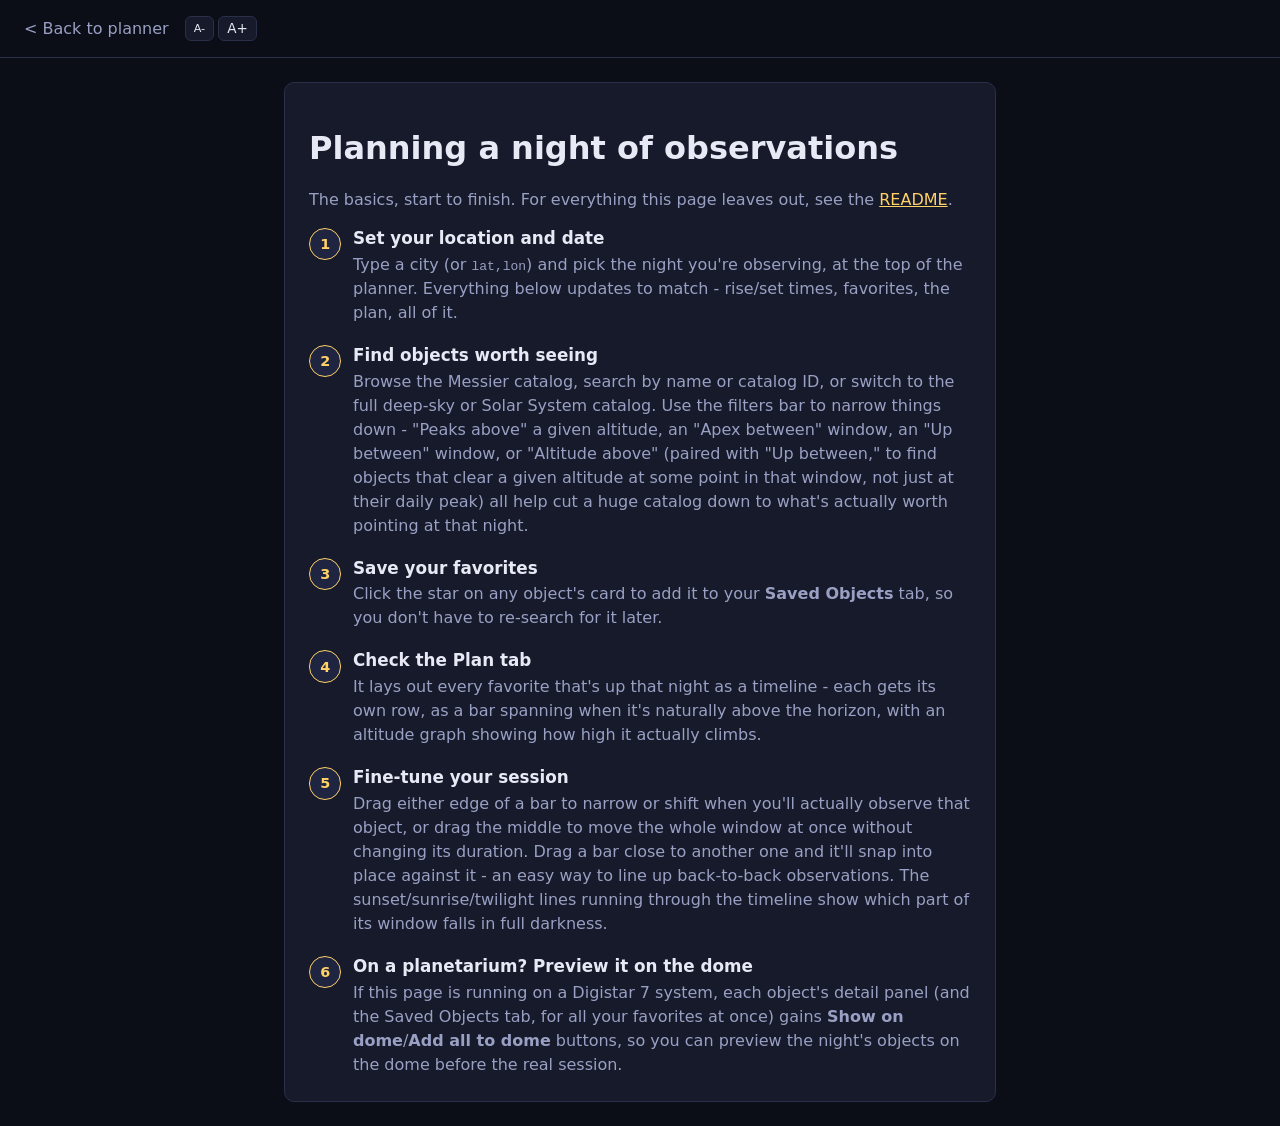
<file: howto.html>
<!DOCTYPE html>
<html lang="en">
<head>
    <meta charset="UTF-8">
    <meta name="viewport" content="width=device-width, initial-scale=1.0">
    <title>How To - Sky Tonight</title>
    <link rel="stylesheet" href="style.css">
</head>
<body>
    <header class="app-header">
        <a href="index.html" class="back-link">&lt; Back to planner</a>
        <div class="font-size-controls" role="group" aria-label="Text size">
            <button id="font-size-decrease" type="button" aria-label="Decrease text size">A-</button>
            <button id="font-size-increase" type="button" aria-label="Increase text size">A+</button>
        </div>
    </header>

    <main class="object-page how-to-page">
        <div class="object-page__content">
            <h1>Planning a night of observations</h1>
            <p class="how-to-intro">
                The basics, start to finish. For everything this page leaves out,
                see the <a href="https://github.com/jamesknight627/ObservationPlanner/blob/main/README.md" target="_blank" rel="noopener">README</a>.
            </p>

            <ol class="how-to-steps">
                <li>
                    <h2>Set your location and date</h2>
                    <p>Type a city (or <code>lat,lon</code>) and pick the night you're
                    observing, at the top of the planner. Everything below updates to
                    match - rise/set times, favorites, the plan, all of it.</p>
                </li>
                <li>
                    <h2>Find objects worth seeing</h2>
                    <p>Browse the Messier catalog, search by name or catalog ID, or
                    switch to the full deep-sky or Solar System catalog. Use the
                    filters bar to narrow things down - "Peaks above" a given altitude,
                    an "Apex between" window, an "Up between" window, or "Altitude
                    above" (paired with "Up between," to find objects that clear a
                    given altitude at some point in that window, not just at their
                    daily peak) all help cut a huge catalog down to what's actually
                    worth pointing at that night.</p>
                </li>
                <li>
                    <h2>Save your favorites</h2>
                    <p>Click the star on any object's card to add it to your
                    <strong>Saved Objects</strong> tab, so you don't have to re-search
                    for it later.</p>
                </li>
                <li>
                    <h2>Check the Plan tab</h2>
                    <p>It lays out every favorite that's up that night as a timeline -
                    each gets its own row, as a bar spanning when it's naturally above
                    the horizon, with an altitude graph showing how high it actually
                    climbs.</p>
                </li>
                <li>
                    <h2>Fine-tune your session</h2>
                    <p>Drag either edge of a bar to narrow or shift when you'll
                    actually observe that object, or drag the middle to move the
                    whole window at once without changing its duration. Drag a bar
                    close to another one and it'll snap into place against it - an
                    easy way to line up back-to-back observations. The
                    sunset/sunrise/twilight lines running through the timeline show
                    which part of its window falls in full darkness.</p>
                </li>
                <li>
                    <h2>On a planetarium? Preview it on the dome</h2>
                    <p>If this page is running on a Digistar 7 system, each object's
                    detail panel (and the Saved Objects tab, for all your favorites at
                    once) gains <strong>Show on dome</strong>/<strong>Add all to
                    dome</strong> buttons, so you can preview the night's objects on
                    the dome before the real session.</p>
                </li>
            </ol>
        </div>
    </main>

    <script type="module" src="js/howto.js"></script>
</body>
</html>
</file>
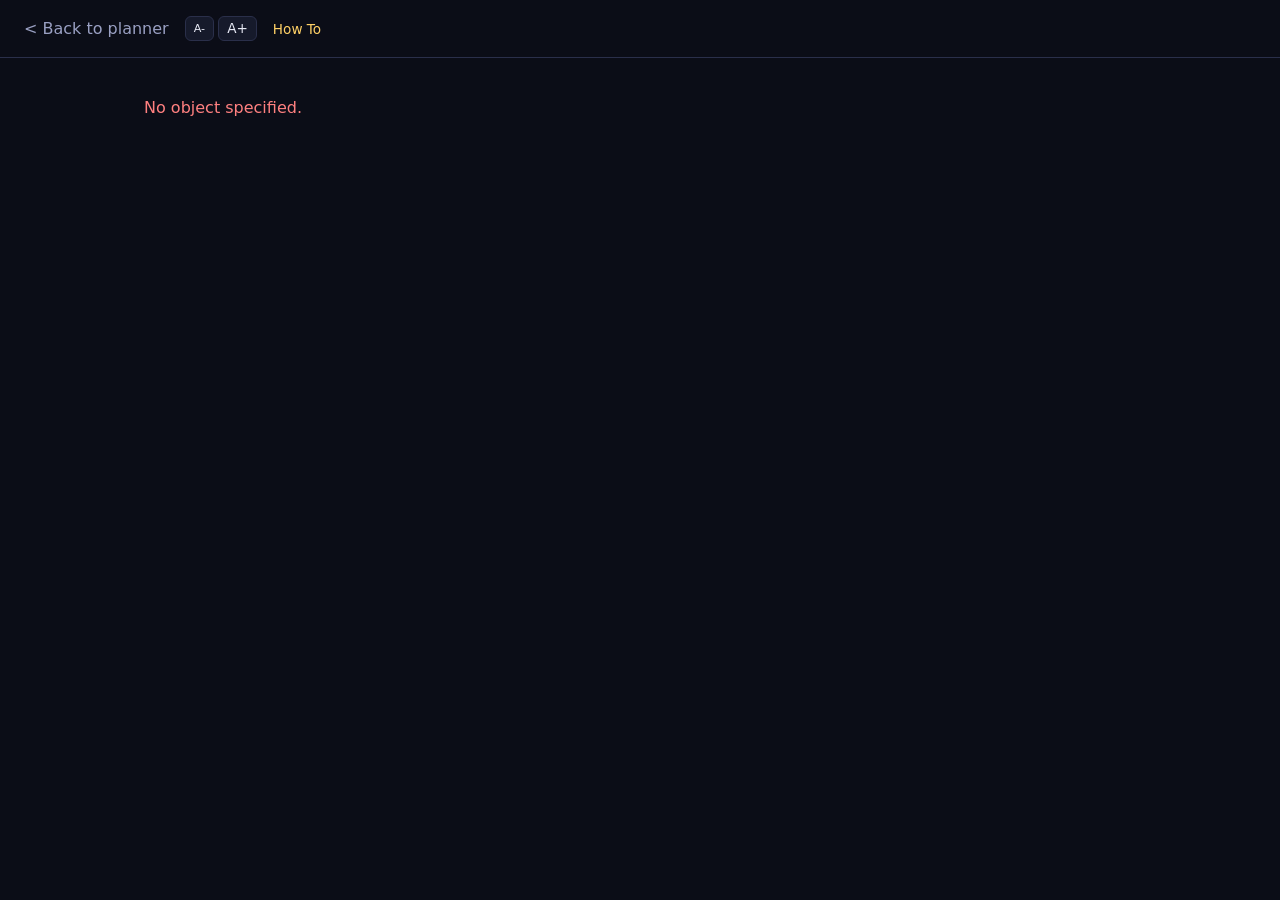
<file: object.html>
<!DOCTYPE html>
<html lang="en">
<head>
    <meta charset="UTF-8">
    <meta name="viewport" content="width=device-width, initial-scale=1.0">
    <title>Object Details - Sky Tonight</title>
    <link rel="stylesheet" href="style.css">
</head>
<body>
    <header class="app-header">
        <a href="index.html" id="back-link" class="back-link">&lt; Back to planner</a>
        <div class="font-size-controls" role="group" aria-label="Text size">
            <button id="font-size-decrease" type="button" aria-label="Decrease text size">A-</button>
            <button id="font-size-increase" type="button" aria-label="Increase text size">A+</button>
        </div>
        <a class="how-to-link" href="howto.html">How To</a>
    </header>

    <main id="object-page" class="object-page" aria-live="polite">
        <p class="empty-state">Loading...</p>
    </main>

    <script type="module" src="js/object.js"></script>
</body>
</html>
</file>
<file: style.css>
:root {
    --bg: #0b0d17;
    --surface: #161a2b;
    --surface-hover: #1f2440;
    --text: #e7e9f5;
    --text-muted: #9aa0c3;
    --accent: #ffd166;
    --border: #2a2f4a;
    --radius: 10px;
    /* One color per line on the Plan scheduler (sunset/sunrise/civil-twilight, plus the
       per-row horizon reference), each paired with its own pattern so every line is
       distinguishable by color AND shape, not color alone. Shared between .scheduler's
       own lines and .scheduler__legend's key, which is a sibling rather than a
       descendant of it, so these live at :root rather than scoped to .scheduler. */
    --sun-sunset: #ff8a5c;
    --sun-sunrise: #ffb703;
    --sun-civil-dusk: #5c8dff;
    --sun-civil-dawn: #4fd1c5;
    --sun-horizon: var(--text-muted);
}

* {
    box-sizing: border-box;
}

body {
    margin: 0;
    background: var(--bg);
    color: var(--text);
    font-family: system-ui, sans-serif;
}

.app-header {
    display: flex;
    flex-wrap: wrap;
    align-items: center;
    gap: 1rem;
    padding: 1rem 1.5rem;
    border-bottom: 1px solid var(--border);
    position: sticky;
    top: 0;
    background: var(--bg);
    z-index: 10;
}

.app-header h1 {
    font-size: 1.25rem;
    margin: 0;
}

.search-form {
    display: flex;
    gap: 0.5rem;
    flex: 1 1 240px;
}

.search-form input {
    flex: 1;
}

.planner-controls {
    display: flex;
    align-items: center;
    gap: 1rem;
    font-size: 0.85rem;
    color: var(--text-muted);
}

.location-status {
    font-size: 0.8rem;
    color: var(--text-muted);
}

/* Site-wide text size (see js/fontSize.js) - scales the root font size, so every
   rem-based size elsewhere in this file grows or shrinks along with it. */
.font-size-controls {
    display: flex;
    gap: 0.25rem;
}

.font-size-controls button {
    padding: 0.3rem 0.5rem;
    font-size: 0.85rem;
    line-height: 1;
}

#font-size-decrease {
    font-size: 0.7rem;
}

input,
select,
button {
    font: inherit;
    border-radius: 6px;
    border: 1px solid var(--border);
    background: var(--surface);
    color: var(--text);
    padding: 0.4rem 0.6rem;
}

input:disabled,
select:disabled,
button:disabled {
    opacity: 0.5;
    cursor: not-allowed;
}

button {
    cursor: pointer;
}

button:hover,
button:focus-visible {
    background: var(--surface-hover);
}

.app-body {
    display: grid;
    grid-template-columns: 1fr 320px;
    gap: 1rem;
    padding: 1rem 1.5rem;
    transition: grid-template-columns 0.2s ease;
}

/* Detail panel minimized to a narrow strip (see .detail-panel__minimize in js/render.js)
   - the results column reclaims the freed space automatically since it's the "1fr" track. */
.app-body.detail-panel-minimized {
    grid-template-columns: 1fr 2.5rem;
}

.tabs {
    grid-column: 1 / -1;
    display: flex;
    gap: 0.5rem;
}

.tab {
    background: none;
    border: none;
    padding: 0.5rem 0.75rem;
    color: var(--text-muted);
}

.tab.is-active {
    color: var(--text);
    border-bottom: 2px solid var(--accent);
    border-radius: 0;
}

.filters {
    grid-column: 1 / -1;
    display: flex;
    flex-wrap: wrap;
    align-items: end;
    gap: 1rem;
    padding: 0.75rem;
    background: var(--surface);
    border: 1px solid var(--border);
    border-radius: var(--radius);
    font-size: 0.85rem;
    color: var(--text-muted);
}

.filters label {
    display: flex;
    flex-direction: column;
    gap: 0.25rem;
}

.filters input[type="number"] {
    width: 5rem;
}

.filters[hidden] {
    display: none;
}

.saved-list-toolbar {
    grid-column: 1 / -1;
    display: flex;
    flex-wrap: wrap;
    align-items: end;
    gap: 1rem;
    padding: 0.75rem;
    background: var(--surface);
    border: 1px solid var(--border);
    border-radius: var(--radius);
    font-size: 0.85rem;
    color: var(--text-muted);
}

.saved-list-toolbar label {
    display: flex;
    flex-direction: column;
    gap: 0.25rem;
}

.saved-list-toolbar[hidden] {
    display: none;
}

.results-column {
    display: flex;
    flex-direction: column;
    gap: 1rem;
    min-width: 0;
}

.pagination {
    display: flex;
    align-items: center;
    justify-content: center;
    gap: 1rem;
    font-size: 0.85rem;
    color: var(--text-muted);
}

.pagination button:disabled {
    opacity: 0.4;
    cursor: default;
}

.pagination button:disabled:hover {
    background: var(--surface);
}

.pagination[hidden] {
    display: none;
}

.object-grid,
.saved-list {
    display: grid;
    gap: 1rem;
    align-content: start;
    list-style: none;
    margin: 0;
    padding: 0;
    min-height: 200px;
}

.object-grid {
    grid-template-columns: repeat(4, 1fr);
}

.saved-list {
    grid-template-columns: repeat(auto-fill, minmax(280px, 1fr));
}

.object-grid[hidden],
.saved-list[hidden] {
    display: none;
}

.object-grid.is-loading::after {
    content: "Loading...";
    color: var(--text-muted);
}

.object-grid.has-error {
    display: block;
}

.error-state {
    color: #ff8080;
}

.empty-state {
    color: var(--text-muted);
}

.object-card {
    position: relative;
    background: var(--surface);
    border: 1px solid var(--border);
    border-radius: var(--radius);
    padding: 1rem;
    cursor: pointer;
    transition: transform 0.15s ease, border-color 0.15s ease;
}

.object-card:hover,
.object-card:focus-visible {
    transform: translateY(-2px);
    border-color: var(--accent);
    outline: none;
}

.object-card.is-favorite {
    border-color: var(--accent);
}

.object-card__name {
    margin: 0 0 0.25rem;
    font-size: 1rem;
}

.object-card__type,
.object-card__mag {
    margin: 0;
    font-size: 0.8rem;
    color: var(--text-muted);
}

.object-card__equipment {
    margin: 0.35rem 0 0;
    font-size: 0.75rem;
    color: var(--accent);
}

/* A small glyph for the object's type (galaxy, cluster, nebula, ...), tucked into the
   card's otherwise-empty lower-right corner - see js/typeIcons.js for the glyph set and
   which raw type codes share one. Muted and low-opacity so it reads as a supporting
   detail, not competing with the card's text; decorative (the text type label already
   says the same thing), so it's inert to pointer/click handling. */
.object-card__type-icon {
    position: absolute;
    right: 0.75rem;
    bottom: 0.6rem;
    width: 40px;
    height: 40px;
    color: var(--text-muted);
    opacity: 0.55;
    pointer-events: none;
}

.object-card__type-icon svg {
    width: 100%;
    height: 100%;
    display: block;
}

.favorite-toggle {
    position: absolute;
    top: 0.5rem;
    right: 0.5rem;
    background: none;
    border: none;
    color: var(--text-muted);
    font-size: 1.1rem;
    padding: 0;
}

.object-card.is-favorite .favorite-toggle,
.favorite-toggle[aria-pressed="true"] {
    color: var(--accent);
}

.plan-list {
    grid-column: 1 / -1;
    min-height: 200px;
}

.plan-list[hidden] {
    display: none;
}

.plan-list__not-visible {
    margin-top: 1rem;
    font-size: 0.85rem;
    color: var(--text-muted);
}

.scheduler {
    --scheduler-label-width: 9rem;
    --scheduler-gutter: 0.75rem;
    --scheduler-reset-width: 1.5rem;
    position: relative;
    display: flex;
    flex-direction: column;
    gap: 0.35rem;
}

/* A row of sunset/sunrise/civil-twilight time flags, reserved at a fixed height (rather
   than floating up from their lines in the body below) so two close ones can stack into
   tiers without ever growing into whatever is above the scheduler. Only rendered when at
   least one of those crossings falls within the timeline. */
.scheduler__sun-labels {
    display: flex;
    align-items: flex-end;
    gap: var(--scheduler-gutter);
}

.scheduler__sun-labels-track {
    position: relative;
    flex: 1 1 auto;
    height: 2.1rem;
    margin-right: calc(var(--scheduler-reset-width) + var(--scheduler-gutter));
}

.scheduler__ruler {
    display: flex;
    align-items: center;
    gap: var(--scheduler-gutter);
    font-size: 0.7rem;
    color: var(--text-muted);
}

.scheduler__label-spacer {
    flex: 0 0 var(--scheduler-label-width);
}

.scheduler__ruler-track {
    position: relative;
    flex: 1 1 auto;
    height: 1.6rem;
    margin-right: calc(var(--scheduler-reset-width) + var(--scheduler-gutter));
}

/* Every hour gets a mark, bottom-anchored so they all sit flush with the gridlines
   starting just below; a labeled one (see MAX_LABELED_TICKS in scheduler.js) also gets
   a time above it and a taller mark, so the labeled ticks read as the "major" ones. */
.scheduler__tick {
    position: absolute;
    bottom: 0;
    display: flex;
    flex-direction: column;
    align-items: center;
    transform: translateX(-50%);
}

.scheduler__tick-label {
    margin-bottom: 0.2rem;
    white-space: nowrap;
}

.scheduler__tick-mark {
    width: 1px;
    height: 0.3rem;
    background: var(--border);
}

.scheduler__tick--labeled .scheduler__tick-mark {
    height: 0.6rem;
    background: var(--text-muted);
}

.scheduler__body {
    position: relative;
    margin-top: 1rem;
}

/* Lines sit behind the row list (see z-index on .scheduler__rows), spanning its full
   height in one overlay so they run continuously through every row's track instead of
   resetting at each row's own edges - the insets match the label/reset columns so the
   lines land at the same x-position as the ruler's own ticks above them. */
.scheduler__gridlines {
    position: absolute;
    top: 0;
    bottom: 0;
    left: calc(var(--scheduler-label-width) + var(--scheduler-gutter));
    right: calc(var(--scheduler-reset-width) + var(--scheduler-gutter));
    pointer-events: none;
}

.scheduler__gridline {
    position: absolute;
    top: 0;
    bottom: 0;
    width: 1px;
    background: var(--border);
}

/* Sunset/sunrise/civil-twilight markers, spanning the *entire* .scheduler (its nearest
   positioned ancestor - see "position: relative" above), not just the row list, so each
   line visibly runs from its flag in .scheduler__sun-labels down through the ruler and
   every row. Each row also gets its own copies of these spans appended straight into its
   track (see renderRow() in js/scheduler.js), since this overlay alone would otherwise
   only show through the gaps between rows - a track's own background covers it there. */
.scheduler__sun-marks {
    position: absolute;
    top: 0;
    bottom: 0;
    left: calc(var(--scheduler-label-width) + var(--scheduler-gutter));
    right: calc(var(--scheduler-reset-width) + var(--scheduler-gutter));
    pointer-events: none;
}

.scheduler__sun-mark {
    position: absolute;
    top: 0;
    bottom: 0;
    width: 2px;
    transform: translateX(-50%);
    pointer-events: none;
}

/* Only set on the full-height overlay's spans (see `trimToLabels` in buildSunMarkSpans(),
   js/scheduler.js), not a row's own copy. Without this, "top: 0" above puts every line's
   top edge at the very top of .scheduler__sun-labels-track - well above a tier0 label's
   own text, which sits at the *bottom* of that track. These stop each line ~5px below
   its own flag's text instead: track height (2.1rem) minus how far up that tier's label
   sits (0 for tier0, 1.05rem for tier1 - see .scheduler__sun-mark-label--tier1), plus the
   5px gap. */
.scheduler__sun-mark--tier0 {
    top: calc(2.1rem + 5px);
}

.scheduler__sun-mark--tier1 {
    top: calc(2.1rem - 1.05rem + 5px);
}

/* Each line gets its own color AND its own repeating pattern (solid/dashed/dotted/
   dash-dot), so no two are distinguishable by color alone - see the matching
   .scheduler__legend-swatch--* rules below, which reuse the same patterns as a key. */
.scheduler__sun-mark--sunset {
    background: var(--sun-sunset);
}

.scheduler__sun-mark--sunrise {
    background-image: repeating-linear-gradient(to bottom, var(--sun-sunrise) 0 6px, transparent 6px 10px);
}

.scheduler__sun-mark--civil-dusk {
    background-image: repeating-linear-gradient(to bottom, var(--sun-civil-dusk) 0 2px, transparent 2px 5px);
}

.scheduler__sun-mark--civil-dawn {
    background-image: repeating-linear-gradient(
        to bottom,
        var(--sun-civil-dawn) 0 6px, transparent 6px 9px,
        var(--sun-civil-dawn) 9px 11px, transparent 11px 14px
    );
}

/* Anchored to the bottom of the fixed-height .scheduler__sun-labels-track (see
   renderSunLabelsRow in js/scheduler.js), with tier1 stacked above tier0, so neither can
   ever grow past that track's own reserved space into content further up the page. */
.scheduler__sun-mark-label {
    position: absolute;
    bottom: 0;
    transform: translateX(-50%);
    font-size: 0.65rem;
    line-height: 1;
    white-space: nowrap;
}

.scheduler__sun-mark-label--tier1 {
    bottom: 1.05rem;
}

.scheduler__sun-mark-label--sunset { color: var(--sun-sunset); }
.scheduler__sun-mark-label--sunrise { color: var(--sun-sunrise); }
.scheduler__sun-mark-label--civil-dusk { color: var(--sun-civil-dusk); }
.scheduler__sun-mark-label--civil-dawn { color: var(--sun-civil-dawn); }

.scheduler__rows {
    position: relative;
    z-index: 1;
    list-style: none;
    margin: 0;
    padding: 0;
    display: flex;
    flex-direction: column;
    gap: 1.2rem;
}

.scheduler__row {
    display: flex;
    align-items: center;
    gap: var(--scheduler-gutter);
}

.scheduler__label {
    flex: 0 0 var(--scheduler-label-width);
    overflow: hidden;
    text-overflow: ellipsis;
    white-space: nowrap;
    text-align: left;
    background: none;
    border: none;
    color: var(--text);
    font-size: 0.85rem;
    padding: 0;
    cursor: pointer;
}

.scheduler__label:hover,
.scheduler__label:focus-visible {
    color: var(--accent);
    outline: none;
}

.scheduler__track {
    position: relative;
    flex: 1 1 auto;
    height: 3.375rem;
    background: var(--surface);
    border: 1px solid var(--border);
    border-radius: 6px;
}

/* Everything that needs clipping to the track's rounded corners (the altitude graph,
   sun-mark lines, ghost, and bar) lives in here rather than directly in .scheduler__track
   - .scheduler__bar-label is a sibling of this instead, so it can sit just above the
   track without this wrapper's own overflow:hidden cutting it off. */
.scheduler__track-content {
    position: absolute;
    top: 0;
    right: 0;
    bottom: 0;
    left: 0;
    border-radius: 6px;
    overflow: hidden;
}

/* The object's altitude-over-time curve, filling the track as a backdrop behind the
   ghost and the draggable bar (both given translucent backgrounds below so it still
   reads through them). Scaled to a fixed, shared -20°-to-90° range rather than each
   row's own min/max, so curve height is directly comparable row to row - see
   renderAltitudeGraph() in js/scheduler.js. */
.scheduler__altitude {
    position: absolute;
    top: 0;
    left: 0;
    width: 100%;
    height: 100%;
    display: block;
    pointer-events: none;
}

.scheduler__altitude-area {
    fill: rgba(255, 209, 102, 0.16);
}

.scheduler__altitude-line {
    fill: none;
    stroke: rgba(255, 209, 102, 0.5);
    stroke-width: 1.5;
    vector-effect: non-scaling-stroke;
}

/* The 0° reference line within each row's own altitude graph - part of the same line
   "language" as the sunset/sunrise/civil-twilight markers (see the legend), so it gets
   its own distinct fine-dotted pattern and the shared --sun-horizon color. */
.scheduler__altitude-horizon {
    stroke: var(--sun-horizon);
    stroke-width: 1;
    stroke-dasharray: 1 2;
    opacity: 0.7;
    vector-effect: non-scaling-stroke;
}

.scheduler__ghost {
    position: absolute;
    top: 0;
    bottom: 0;
    background: rgba(255, 255, 255, 0.06);
    border-radius: 6px;
    pointer-events: none;
}

.scheduler__bar {
    position: absolute;
    top: 0.25rem;
    bottom: 0.25rem;
    display: flex;
    align-items: center;
    background: rgba(31, 36, 64, 0.55);
    border: 1px solid var(--accent);
    border-radius: 6px;
    min-width: 1.25rem;
    cursor: grab;
    touch-action: none;
}

.scheduler__bar:active {
    cursor: grabbing;
}

.scheduler__bar:focus-visible {
    outline: 2px solid var(--text);
    outline-offset: 1px;
}

/* Positioned by JS (applyTimes() in js/scheduler.js) to track the bar's horizontal
   midpoint as it's dragged; "bottom" anchors it just above the track - a direct child of
   .scheduler__track, not of .scheduler__bar, so it isn't clipped by the track's own
   rounded-corner overflow (see .scheduler__track-content). */
.scheduler__bar-label {
    position: absolute;
    bottom: calc(100% + 2px);
    transform: translateX(-50%);
    background: var(--bg);
    border: 1px solid var(--border);
    border-radius: 4px;
    padding: 0.05rem 0.35rem;
    font-size: 0.75rem;
    color: var(--text);
    white-space: nowrap;
    pointer-events: none;
}

.scheduler__handle {
    flex: 0 0 0.6rem;
    align-self: stretch;
    background: var(--accent);
    border: none;
    padding: 0;
    cursor: ew-resize;
    touch-action: none;
}

.scheduler__handle--start {
    margin-right: auto;
    border-radius: 6px 0 0 6px;
}

.scheduler__handle--end {
    margin-left: auto;
    border-radius: 0 6px 6px 0;
}

.scheduler__handle:focus-visible {
    outline: 2px solid var(--text);
    outline-offset: 1px;
}

.scheduler__reset {
    flex: 0 0 var(--scheduler-reset-width);
    background: none;
    border: none;
    color: var(--text-muted);
    font-size: 1rem;
    padding: 0;
    cursor: pointer;
}

/* Stays a flex item (keeping its reserved width) even when hidden, rather than
   "display: none" collapsing it out of the row - otherwise .scheduler__track's
   "flex: 1 1 auto" would grow to fill the reclaimed space the instant a drag makes the
   reset button appear, visibly resizing/rescaling the bar and altitude graph mid-use. */
.scheduler__reset[hidden] {
    display: block;
    visibility: hidden;
    pointer-events: none;
}

.scheduler__reset:hover,
.scheduler__reset:focus-visible {
    color: var(--accent);
    outline: none;
}

/* Key for every line used on the scheduler - see renderLegend() in js/scheduler.js.
   Each swatch reuses the exact same background pattern as the real line (just oriented
   horizontally instead of vertically), so the key can never drift out of sync with how
   the lines actually render. */
.scheduler__legend {
    margin-top: 1rem;
    border-collapse: collapse;
    font-size: 0.75rem;
    color: var(--text-muted);
}

.scheduler__legend td {
    padding: 0.2rem 0.5rem 0.2rem 0;
    vertical-align: middle;
}

.scheduler__legend-swatch-cell {
    width: 1.75rem;
}

.scheduler__legend-swatch {
    display: inline-block;
    width: 1.75rem;
    height: 0.4rem;
}

.scheduler__legend-swatch--sunset {
    background: var(--sun-sunset);
}

.scheduler__legend-swatch--sunrise {
    background-image: repeating-linear-gradient(to right, var(--sun-sunrise) 0 6px, transparent 6px 10px);
}

.scheduler__legend-swatch--civil-dusk {
    background-image: repeating-linear-gradient(to right, var(--sun-civil-dusk) 0 2px, transparent 2px 5px);
}

.scheduler__legend-swatch--civil-dawn {
    background-image: repeating-linear-gradient(
        to right,
        var(--sun-civil-dawn) 0 6px, transparent 6px 9px,
        var(--sun-civil-dawn) 9px 11px, transparent 11px 14px
    );
}

.scheduler__legend-swatch--horizon {
    background-image: repeating-linear-gradient(to right, var(--sun-horizon) 0 1px, transparent 1px 3px);
}

.detail-panel {
    background: var(--surface);
    border: 1px solid var(--border);
    border-radius: var(--radius);
    padding: 1rem;
    height: fit-content;
    opacity: 0;
    transform: translateX(8px);
    transition: opacity 0.2s ease, transform 0.2s ease;
    overflow: hidden;
}

.detail-panel.is-open {
    opacity: 1;
    transform: translateX(0);
}

/* Collapsed to a narrow strip along the side of the screen - see .app-body.detail-panel-
   minimized, which shrinks the grid column this panel sits in so the results column can
   reclaim the freed space. Everything but the toolbar and a vertical object name hides. */
.detail-panel.is-minimized {
    padding: 0.75rem 0.25rem;
    display: flex;
    flex-direction: column;
    align-items: center;
    gap: 0.5rem;
}

.detail-panel.is-minimized .detail-panel__attrs,
.detail-panel.is-minimized .detail-panel__more,
.detail-panel.is-minimized .dome-control {
    display: none;
}

.detail-panel.is-minimized h2 {
    writing-mode: vertical-rl;
    text-orientation: mixed;
    margin: 0;
    font-size: 0.95rem;
    white-space: nowrap;
}

.detail-panel__toolbar {
    display: flex;
    justify-content: flex-end;
    gap: 0.35rem;
}

.detail-panel.is-minimized .detail-panel__toolbar {
    flex-direction: column;
    align-items: center;
}

.detail-panel__attrs {
    display: grid;
    grid-template-columns: 1fr;
    gap: 0.6rem;
    font-size: 0.9rem;
}

.detail-panel__attrs dt {
    color: var(--text-muted);
    font-size: 0.75rem;
    text-transform: uppercase;
    letter-spacing: 0.04em;
}

.detail-panel__attrs dd {
    margin: 0.1rem 0 0;
    white-space: nowrap;
}

.detail-panel__close,
.detail-panel__minimize {
    background: none;
    border: none;
    color: var(--text-muted);
    font-size: 1.1rem;
    line-height: 1;
    padding: 0.1rem 0.3rem;
    cursor: pointer;
}

.detail-panel__close:hover,
.detail-panel__close:focus-visible,
.detail-panel__minimize:hover,
.detail-panel__minimize:focus-visible {
    color: var(--accent);
    outline: none;
}

.detail-panel__more {
    display: inline-block;
    margin-top: 1rem;
    color: var(--accent);
    text-decoration: none;
}

.detail-panel__more:hover,
.detail-panel__more:focus-visible {
    text-decoration: underline;
}

.back-link {
    color: var(--text-muted);
    text-decoration: none;
}

.back-link:hover,
.back-link:focus-visible {
    color: var(--text);
}

.how-to-link {
    color: var(--accent);
    text-decoration: none;
    font-size: 0.85rem;
}

.how-to-link:hover,
.how-to-link:focus-visible {
    text-decoration: underline;
}

.object-page {
    max-width: 1040px;
    margin: 0 auto;
    padding: 1.5rem;
}

.object-page__layout {
    display: grid;
    grid-template-columns: 1fr 320px;
    gap: 1rem;
    align-items: start;
}

.object-page__content {
    background: var(--surface);
    border: 1px solid var(--border);
    border-radius: var(--radius);
    padding: 1.5rem;
}

.object-page__image {
    display: block;
    width: 100%;
    max-height: 360px;
    object-fit: cover;
    border-radius: var(--radius);
    margin-bottom: 1rem;
}

.object-page__extract {
    color: var(--text-muted);
    line-height: 1.5;
}

.observing-guide {
    background: var(--surface);
    border: 1px solid var(--accent);
    border-radius: var(--radius);
    padding: 1.5rem;
}

.observing-guide h2 {
    margin-top: 0;
    font-size: 1.1rem;
}

.observing-guide__warning {
    color: #ff8080;
    border-left: 3px solid #ff8080;
    padding-left: 0.6rem;
    font-size: 0.9rem;
    line-height: 1.4;
}

.observing-guide__disclaimer {
    color: var(--text-muted);
    font-size: 0.8rem;
    line-height: 1.4;
    margin-top: -0.25rem;
}

.how-to-page {
    max-width: 760px;
}

.how-to-intro {
    color: var(--text-muted);
    line-height: 1.5;
}

.how-to-intro a {
    color: var(--accent);
}

.how-to-steps {
    list-style: none;
    counter-reset: how-to-step;
    margin: 0;
    padding: 0;
    display: flex;
    flex-direction: column;
    gap: 1.25rem;
}

.how-to-steps li {
    counter-increment: how-to-step;
    padding-left: 2.75rem;
    position: relative;
}

.how-to-steps li::before {
    content: counter(how-to-step);
    position: absolute;
    left: 0;
    top: 0;
    width: 1.9rem;
    height: 1.9rem;
    border-radius: 50%;
    background: var(--surface-hover);
    border: 1px solid var(--accent);
    color: var(--accent);
    display: flex;
    align-items: center;
    justify-content: center;
    font-weight: 600;
    font-size: 0.9rem;
}

.how-to-steps h2 {
    margin: 0 0 0.3rem;
    font-size: 1.05rem;
}

.how-to-steps p {
    margin: 0;
    color: var(--text-muted);
    line-height: 1.5;
}

@media (max-width: 720px) {
    .object-page__layout {
        grid-template-columns: 1fr;
    }
}

@media (max-width: 900px) {
    .object-grid {
        grid-template-columns: repeat(2, 1fr);
    }
}

@media (max-width: 720px) {
    .app-body {
        grid-template-columns: 1fr;
    }

    .detail-panel {
        position: fixed;
        top: auto;
        right: 0;
        bottom: 0;
        left: 0;
        border-radius: var(--radius) var(--radius) 0 0;
        max-height: 70vh;
        overflow-y: auto;
    }

    /* The bottom-sheet layout has no "side of the screen" to minimize to. */
    .detail-panel__minimize {
        display: none;
    }
}

@media (max-width: 480px) {
    .object-grid {
        grid-template-columns: 1fr;
    }
}

/* Dome control (js/digistar.js) — only visible when served by relay/server.mjs */
.dome-control {
    display: flex;
    flex-wrap: wrap;
    align-items: center;
    gap: 0.6rem;
    margin-top: 1rem;
}

.dome-control[hidden] {
    display: none;
}

.dome-button {
    border-color: var(--accent);
    color: var(--accent);
}

.dome-button--secondary {
    border-color: var(--border);
    color: var(--text-muted);
}

.dome-button:disabled {
    opacity: 0.6;
    cursor: progress;
}

.dome-control__status {
    font-size: 0.8rem;
    color: var(--text-muted);
}

.dome-control__status.is-error {
    color: #ff8080;
}
</file>
